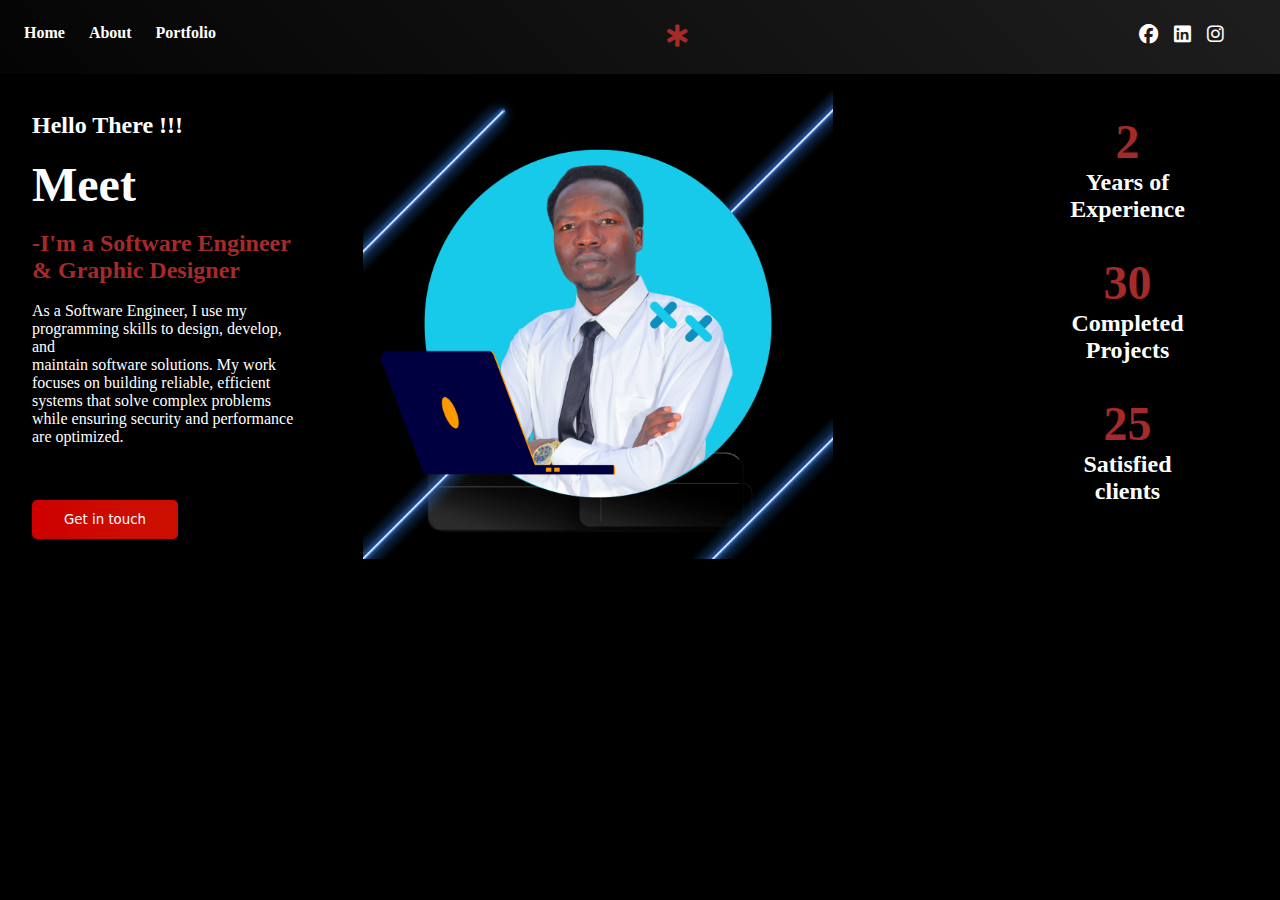
<file: index.html>
<!DOCTYPE html>
<html lang="en">
<head>
    <meta charset="UTF-8">
    <meta name="viewport" content="width=device-width, initial-scale=1.0">
    <title>Yunis's Resume</title>
    <link rel="stylesheet" href="https://cdnjs.cloudflare.com/ajax/libs/font-awesome/6.6.0/css/all.min.css">
    <link rel="stylesheet" href="index.css">
    <link rel="icon" href="images/favicon.png" type="image/png">
</head>
<body>
    <header>
        <div class="topbar">
            <div class="links">
                <a href="#">Home</a>
                <a href="about.html">About</a>
                <a href="portfolio.html">Portfolio</a>
            </div>
            <div class="star">
                <i class="fa-solid fa-star-of-life"></i>
            </div>
            <div class="icons">
                <a href="https://www.facebook.com/dignitary.younis" target="_blank" aria-label="Facebook">
                    <i class="fa-brands fa-facebook"></i>
                </a>
                <a href="https://www.linkedin.com/in/kumi-yunis-928291289/" target="_blank" aria-label="LinkedIn">
                    <i class="fa-brands fa-linkedin"></i>
                </a>
                <a href="https://www.instagram.com/yunis_kumi?igsh=MW5hNDM2bzhvaThqNA%3D%3D&utm_source=qr" target="_blank" aria-label="Instagram">
                    <i class="fa-brands fa-instagram"></i>
                </a>
            </div>
        </div>
        
    </header>

    <div class="hero-section">
        <div class="greeting">
            <h2>Hello There !!!</h2>
            <br>
            <!-- <div class="name">
                <h1> <b> I'm Dignitary Yunis</b></h1>
            </div> -->
            <div class="name">
                <span id="typed-name"></span>
            </div>

            <br>
            <div class="hacker-title">
                <h2>-I'm a Software Engineer & Graphic Designer</h2>
            </div>
            <br>
            <p>As a Software Engineer, I use my programming skills to design, develop, and <br>
                maintain software solutions. My work focuses on building reliable, efficient <br>
                systems that solve complex problems while ensuring security and performance are optimized.</p>
            <br><br><br>
            <div class="btn">
                <a href="https://www.linkedin.com/in/kumi-yunis-928291289/" target="_blank">
                    <button>Get in touch</button>
                </a>
            </div>
        </div>
        <div class="img">
            <img src="images/Yunis profile.png" alt="My profile">
        </div>

        <div class="projects">
            <div class="experience">2</div>
            <div class="text"><h2>Years of Experience</h2></div>
            
            <div class="experience">30</div>
            <div class="text"><h2>Completed Projects</h2></div>

            <div class="experience">25</div>
            <div class="text"><h2>Satisfied clients</h2></div>
        </div>
    </div>

    <script src="javascript.js"></script>   
</body>
</html>
</file>
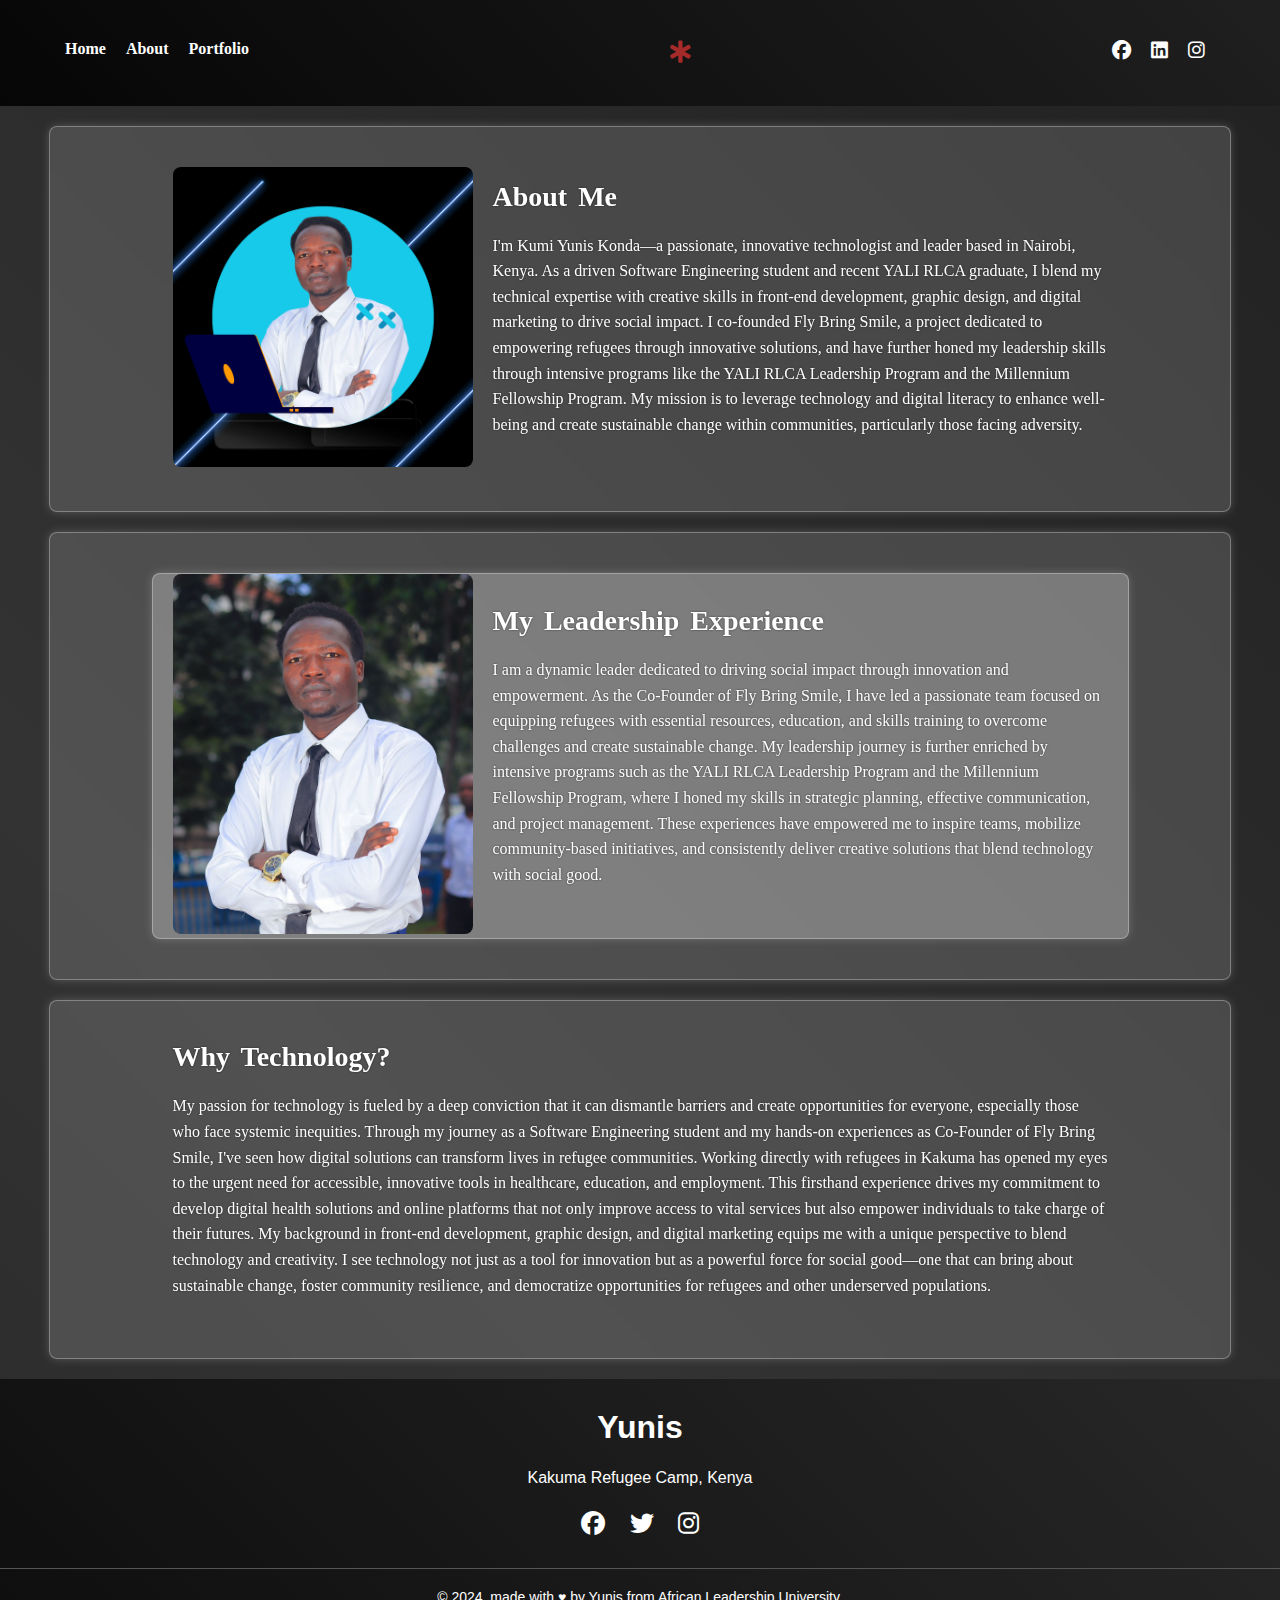
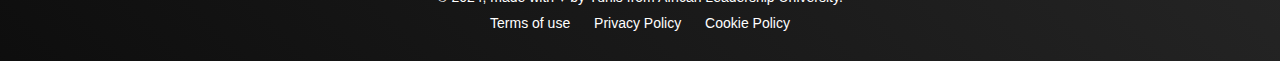
<file: about.html>
<!DOCTYPE html>
<html lang="en">
<head>
    <meta charset="UTF-8">
    <meta name="viewport" content="width=device-width, initial-scale=1.0">
    <title>Yunis's Site</title>
    <link rel="icon" href="images/favicon.png" type="image/png">
    <link rel="stylesheet" href="https://cdnjs.cloudflare.com/ajax/libs/font-awesome/6.6.0/css/all.min.css">
    <link rel="stylesheet" href="about.css">
</head>
<body>
    <header>
        <div class="topbar">
            <div class="links">
                <a href="index.html">Home</a>
                <a href="#">About</a>
                <a href="portfolio.html">Portfolio</a>
            </div>
            <div class="star">
                <i class="fa-solid fa-star-of-life"></i>
            </div>
            <div class="icons">
                <a href="https://www.facebook.com/dignitary.younis" target="_blank" aria-label="Facebook">
                    <i class="fa-brands fa-facebook"></i>
                </a>
                <a href="https://www.linkedin.com/in/kumi-yunis-928291289/" target="_blank" aria-label="LinkedIn">
                    <i class="fa-brands fa-linkedin"></i>
                </a>
                <a href="https://www.instagram.com/yunis_kumi?igsh=MW5hNDM2bzhvaThqNA%3D%3D&utm_source=qr" target="_blank" aria-label="Instagram">
                    <i class="fa-brands fa-instagram"></i>
                </a>
            </div>
        </div>
        
    </header>

    <!-- <section class="about-section">
        <div class="container">
            <h2>About Me</h2>
            <p>
                Hi! I’m Kumi Yunis Konda, a passionate digital innovator and advocate for refugee empowerment. I am committed to using technology 
                and education to transform the lives of underserved communities, particularly refugees.
            </p>
            <p>
                As a recent graduate of the YALI RLCA Leadership Program and Co-Founder of <strong>Fly Bring Smile</strong>, 
                I have had the privilege of leading a dedicated team to create opportunities for refugees through skills training, 
                digital literacy, and creative empowerment initiatives. I believe that with the right resources and education, 
                we can unlock the potential within refugee communities to drive positive change.
            </p>
            <p>
                Currently, I am pursuing two academic degrees: a Bachelor’s in Software Engineering from 
                <strong>African Leadership University (Kigali, Rwanda)</strong> and an Associate of Science in Communication 
                from <strong>Southern New Hampshire University</strong>. My goal is to bridge the gap between technology 
                and social impact, particularly in the areas of digital health and community development.
            </p>
        </div>
    </section> -->

    <section class="about-section">
        <div class="container about-content">
            <div class="about-image">
                <img src="images/Yunis profile.png" alt="About Me">
            </div>
            <div class="about-text">
                <h2>About Me</h2>
                <p>
                    I'm Kumi Yunis Konda—a passionate, innovative technologist and leader based in Nairobi, Kenya. As a driven Software Engineering student and recent YALI RLCA graduate, I blend my technical expertise with creative skills in front-end development, graphic design, and digital marketing to drive social impact. I co-founded Fly Bring Smile, a project dedicated to empowering refugees through innovative solutions, and have further honed my leadership skills through intensive programs like the YALI RLCA Leadership Program and the Millennium Fellowship Program. My mission is to leverage technology and digital literacy to enhance well-being and create sustainable change within communities, particularly those facing adversity.
                </p>
            </div>
        </div>
    </section>

    <!-- <section class="story-section">
        <div class="container">
            <h2>My Story</h2>
            <p>
                I began my journey as a child in Sudan, but due to conflict, I found myself displaced, living as a refugee in Kenya. 
                Growing up in the <strong>Kakuma Refugee Camp</strong>, I saw firsthand the challenges that refugees face—limited 
                access to digital education and opportunities. However, these challenges ignited a passion within me to be part 
                of the solution.
            </p>
            <p>
                In 2020, I co-founded <strong>Fly Bring Smile</strong>, a youth-led initiative focused on uplifting the spirits 
                and futures of young refugees. Whether it’s through skills training and providing access to digital tools, our 
                mission is to inspire hope and equip people with the tools they need to shape their future.
            </p>
        </div>
    </section> -->

    <section class="story-section">
        <div class="container experience-content">
            <div class="experience-image">
                <img src="images/ky.jpg" alt="My Leadership Experience">
            </div>
            <div class="experience-text">
                <h2>My Leadership Experience</h2>
                <p>
                    I am a dynamic leader dedicated to driving social impact through innovation and empowerment. As the Co-Founder of Fly Bring Smile, I have led a passionate team focused on equipping refugees with essential resources, education, and skills training to overcome challenges and create sustainable change. My leadership journey is further enriched by intensive programs such as the YALI RLCA Leadership Program and the Millennium Fellowship Program, where I honed my skills in strategic planning, effective communication, and project management. These experiences have empowered me to inspire teams, mobilize community-based initiatives, and consistently deliver creative solutions that blend technology with social good.
                </p>
            </div>
        </div>
    </section>

    <section class="why-tech-section">
        <div class="container">
            <h2>Why Technology?</h2>
            <p>
                My passion for technology is fueled by a deep conviction that it can dismantle barriers and create opportunities for everyone, especially those who face systemic inequities. Through my journey as a Software Engineering student and my hands-on experiences as Co-Founder of Fly Bring Smile, I've seen how digital solutions can transform lives in refugee communities.

                Working directly with refugees in Kakuma has opened my eyes to the urgent need for accessible, innovative tools in healthcare, education, and employment. This firsthand experience drives my commitment to develop digital health solutions and online platforms that not only improve access to vital services but also empower individuals to take charge of their futures.

                My background in front-end development, graphic design, and digital marketing equips me with a unique perspective to blend technology and creativity. I see technology not just as a tool for innovation but as a powerful force for social good—one that can bring about sustainable change, foster community resilience, and democratize opportunities for refugees and other underserved populations.
            </p>
        </div>
    </section>
    
    
    <footer class="footer">
        <div class="footer-content">
            <h1 class="footer-logo">Yunis</h1>
            <p>Kakuma Refugee Camp, Kenya</p>
            <div class="footer-social">
                <a href="https://www.facebook.com/dignitary.younis" aria-label="Facebook"><i class="fa-brands fa-facebook"></i></a>
                <a href="https://x.com/komiyounis" aria-label="Twitter"><i class="fa-brands fa-twitter"></i></a>
                <a href="https://www.instagram.com/yunis_kumi?igsh=MW5hNDM2bzhvaThqNA%3D%3D&utm_source=qr" aria-label="Instagram"><i class="fa-brands fa-instagram"></i></a>
            </div>
        </div>
        <div class="footer-bottom">
            <p>© 2024, made with ♥ by Yunis from African Leadership University.</p>
            <ul class="footer-links">
                <li><a href="#">Terms of use</a></li>
                <li><a href="#">Privacy Policy</a></li>
                <li><a href="#">Cookie Policy</a></li>
            </ul>
        </div>
    </footer>
    
</body>
</html>
</file>
<file: about.css>
/*  */

/* general styling  */

* {
    margin: 0;
    padding: 0;
}

body {
    background: linear-gradient(45deg, #000, #333, #000);
    background-size: 400% 400%;
    animation: gradientAnimation 15s ease infinite;
    font-family: 'Times New Roman', Times, serif;
}

.topbar {
    display: flex;
    justify-content: space-between;
    padding: 40px;
    background-color: black;
}

.icons {
    display: flex;
    color: white;
    margin-right: 35px;
    gap: 20px;
    font-size: 1.2rem;
    cursor: pointer;
}

.icons a{
    color: white;
}

.star {
    color: brown;
    text-align: center;
    font-size: 1.4rem;
    font-weight: bold;
}

.icons :hover {
    color: brown;
}

.links {
    display: flex;
    gap: 20px;
    margin-left: 25px;
    font-size: 1.0rem;
}

.links a {
    color: white;
    text-decoration: none;
    font-weight: bold;
}

.links a:hover {
    color: brown;
}

/* Gradient Animation */
@keyframes gradientAnimation {
    0% {
        background-position: 0% 50%;
    }
    50% {
        background-position: 100% 50%;
    }
    100% {
        background-position: 0% 50%;
    }
}

/* Footer Container */
.footer {
    background-color: #000; 
    color: white; 
    padding: 30px 0; /* Top and bottom padding */
    text-align: center;
    font-family: 'Arial', sans-serif;
}

/* Footer Content */
.footer-content {
    margin-bottom: 30px; /* Space between content and footer bottom */
}

.footer-logo {
    font-size: 32px;
    font-weight: bold;
    margin-bottom: 10px;
}

.footer-content p {
    margin: 10px 0;
    font-size: 16px;
    line-height: 1.5;
}

/* Social Icons */
.footer-social {
    margin-top: 20px;
}

.footer-social a {
    color: white;
    margin: 0 10px;
    font-size: 24px;
    text-decoration: none;
    transition: color 0.3s ease;
}

.footer-social a:hover {
    color: #3498db; /* Hover effect (light blue) */
}

/* Footer Bottom */
.footer-bottom {
    border-top: 1px solid #555; /* Thin top border */
    padding-top: 20px;
    font-size: 14px;
}

/* Footer Links */
.footer-links {
    list-style-type: none;
    padding: 0;
    margin-top: 10px;
}

.footer-links li {
    display: inline;
    margin: 0 10px;
}

.footer-links a {
    color: white;
    text-decoration: none;
    transition: color 0.3s ease;
}

.footer-links a:hover {
    color: #3498db; 
}

.about-section {
    padding: 40px 0;
    border-radius: 8px;
    box-shadow: 0px 0px 10px rgba(0, 0, 0, 0.1);
    margin-bottom: 20px;
}

.about-section .container {
    width: 85%;
    max-width: 1100px;
    margin: 0 auto;
    padding: 0 20px;
}

.about-section h2 {
    font-size: 28px;
    /* color: #2c3e50; */
    color: white;
    margin-bottom: 20px;
}

.about-section p {
    font-size: 16px;
    line-height: 1.6;
    /* color: #333; */
    color: white;
    margin-bottom: 20px;
}

.about-section strong {
    font-weight: bold;
}


.story-section .container, 
.why-tech-section .container {
    width: 85%;
    max-width: 1100px;
    margin: 0 auto;
    padding: 0 20px;
}

.story-section h2, 
.why-tech-section h2 {
    font-size: 28px;
    /* color: #2c3e50; */
    color: white;
    margin-bottom: 20px;
}

.story-section p, 
.why-tech-section p {
    font-size: 16px;
    line-height: 1.6;
    /* color: #333; */
    color: white;
    margin-bottom: 20px;
}

.story-section strong, 
.why-tech-section strong {
    font-weight: bold;
}


/* Add styling for the About Me two-column layout */
.about-content {
    display: flex;
    align-items: center;
    gap: 20px;
    padding: 20px 0;
}

.about-image img {
    width: 100%;
    max-width: 300px;
    border-radius: 8px;
}

.about-text {
    flex: 1;
}

/* Ensure responsiveness for smaller screens */
@media (max-width: 768px) {
    .about-content {
        flex-direction: column;
        text-align: center;
    }
    .about-image img {
        max-width: 80%;
        margin: 0 auto;
    }
}

.story-section {
    display: flex;
    align-items: center;
    gap: 20px;
    background: rgba(255, 255, 255, 0.15);
    border: 1px solid rgba(255, 255, 255, 0.3);
    backdrop-filter: blur(8px);
    padding: 40px;
    border-radius: 8px;
    box-shadow: 0 0 10px rgba(255, 255, 255, 0.2);
    max-width: 1100px;
    margin: 20px auto;
}


.experience-image img {
    width: 100%;
    max-width: 300px;
    border-radius: 8px;
}

.experience-text {
    flex: 1;
}

/* Ensure responsiveness for smaller screens */
@media (max-width: 768px) {
    .experience-content {
        flex-direction: column;
        text-align: center;
    }
    .experience-image img {
        max-width: 80%;
        margin: 0 auto;
    }
}

/* Add red underline on hover to all headings and improve word spacing */
h1, h2, h3, h4, h5, h6 {
    display: inline-block;
    word-spacing: 4px;
    transition: text-decoration-color 0.3s ease;
}

h1:hover, h2:hover, h3:hover, h4:hover, h5:hover, h6:hover {
    text-decoration: underline;
    text-decoration-color: red;
}

/* Update section backgrounds with a glassmorphism effect for a more appealing, shining look */
.about-section,
.why-tech-section,
.experience-content {
    background: rgba(255, 255, 255, 0.15);
    border: 1px solid rgba(255, 255, 255, 0.3);
    backdrop-filter: blur(8px);
    padding: 40px;
    border-radius: 8px;
    box-shadow: 0 0 10px rgba(255, 255, 255, 0.2);
    max-width: 1100px;
    margin: 20px auto;
}

.experience-content {
    display: flex;
    align-items: center;
    gap: 20px;
}

/* Add a gradient background to the header section */
.topbar {
    background: linear-gradient(45deg, #000, #333, #000);
    background-size: 400% 400%;
    animation: gradientAnimation 15s ease infinite;
}

@keyframes gradientAnimation {
    0% {
        background-position: 0% 50%;
    }
    50% {
        background-position: 100% 50%;
    }
    100% {
        background-position: 0% 50%;
    }
}

/* Add a gradient background to the footer section */
.footer {
    background: linear-gradient(45deg, #000, #333, #000);
    background-size: 400% 400%;
    animation: gradientAnimation 15s ease infinite;
}

@keyframes gradientAnimation {
    0% {
        background-position: 0% 50%;
    }
    50% {
        background-position: 100% 50%;
    }
    100% {
        background-position: 0% 50%;
    }
}

/* Add a hover effect to the navigation links */
.links a:hover {
    color: #3498db;
}

/* Add a hover effect to the social media icons */
.footer-social a:hover {
    color: #3498db;
}

/* Add a hover effect to the navigation dropdown menu */
.dropdown-content a:hover {
    background-color: #f9f9f9;
    color: #333;
}

/* Add a hover effect to the footer social media icons */
.footer-social a:hover {
    color: #3498db;
}

/* Enhance text readability on glassmorphism backgrounds with softer text shadow */
.about-section,
.why-tech-section,
.experience-content {
    color: #fff; /* white text for contrast */
    text-shadow: 0 0 2px rgba(0, 0, 0, 0.6);
}
</file>
<file: index.css>
/* Reset styles for consistency across browsers */
* {
    margin: 0;
    padding: 0;
    box-sizing: border-box;
}

body {
    background-color: black;
    font-family: 'Times New Roman', Times, serif;
    /* line-height: 1.6; */
    color: white;
}

/* Styling the header section */
.topbar {
    display: flex;
    justify-content: space-between;
    padding: 1.5rem;
}

.icons {
    display: flex;
    gap: 1rem;
    font-size: 1.2rem;
    margin-right: 2rem;
}

.icons a {
    color: white;
    transition: color 0.3s ease;
}

.icons a:hover {
    color: brown;
}

.star {
    color: brown;
    text-align: center;
    font-size: 1.4rem;
    font-weight: bold;
}

.links {
    display: flex;
    gap: 1.5rem;
}

.links a {
    color: white;
    text-decoration: none;
    font-weight: bold;
    transition: color 0.3s ease;
}

.links a:hover {
    color: brown;
}

/* Hero Section */
.hero-section {
    display: flex;
    gap: 2rem;
    padding: 0.5rem;
    align-items: center;
    /* padding-top: 0.6rem; */
}

.img img {
    max-width: 80%; /* Ensure image scales responsively */
    height: auto;
}

.greeting {
    padding: 1.5rem;
}
.name {
    font-size: 3rem;
    font-weight: bold;
}

.btn button {
    cursor: pointer;
    font-family: "system-ui";
    color: white;
    padding: 0.75rem 2rem;
    border-radius: 5px;
    background: linear-gradient(90deg, rgb(204, 0, 0) 0%, rgb(204, 14, 0) 64%);
    transition: background-color 0.3s ease, transform 0.3s ease;
    border: none;
}

.btn button:hover {
    background-color: white;
    color: black;
    transform: scale(1.05);
}

.hacker-title h2 {
    color: brown;
}

/* Projects section */
.projects {
    text-align: center;
    margin: 0 5%;
    padding: 2rem 0;
}

.text {
    white-space: normal; /* Allow text to wrap on small screens */
    padding: 1.5rem;
    font-size: 1rem;
    padding-bottom: 2rem;
}

.experience {
    font-size: 3rem; /* Adjusted for responsiveness */
    margin-bottom: -1.5rem;
    color: brown;
    font-weight: bold;
}

/* Responsive Media Queries */
@media (max-width: 768px) {
    .topbar {
        padding: 1rem;
    }

    .links {
        gap: 1rem;
    }

    .hero-section {
        flex-direction: column;
        align-items: center;
        text-align: center; /* Center-align content on smaller screens */
        padding: 2rem;
    }

    .img img {
        width: 100%; /* Ensure image scales for smaller screens */
    }

    .name {
        font-size: 1.8rem;
    }

    .experience {
        font-size: 2.5rem;
    }
}

@media (max-width: 480px) {
    .topbar {
        padding: 1rem;
        flex-direction: column; /* Stack topbar items vertically */
        align-items: center;
    }

    .links {
        gap: 0.5rem;
        font-size: 0.9rem;
    }

    .name {
        font-size: 1.6rem;
    }

    .experience {
        font-size: 2rem;
    }
}

/* add some gradients and animations to the buttons and links to make them more interactive. */

.btn button {
    background: linear-gradient(90deg, rgb(204, 0, 0) 0%, rgb(204, 14, 0) 64%);
    transform: scale(1);
}

.btn button:hover {
    background: linear-gradient(90deg, rgb(204, 0, 0) 0%, rgb(204, 14, 0) 64%);
    transform: scale(1.05);
}

.links a {
    color: white;
    transition: color 0.3s ease;
}

.links a:hover {
    color: brown;
}

.topbar {
    background: linear-gradient(45deg, #000, #333, #000);
    background-size: 400% 400%;
    animation: gradientAnimation 15s ease infinite;
}

@keyframes gradientAnimation {
    0% {
        background-position: 0% 50%;
    }
    50% {
        background-position: 100% 50%;
    }
    100% {
        background-position: 0% 50%;
    }
}



/* make the site responsive by adding media queries to adjust the layout for smaller screens. */

@media (max-width: 768px) {
    .topbar {
        padding: 1rem;
    }

    .links {
        gap: 1rem;
    }

    .hero-section {
        flex-direction: column;
        align-items: center;
        text-align: center; /* Center-align content on smaller screens */
        padding: 2rem;
    }

    .img img {
        width: 100%; /* Ensure image scales for smaller screens */
    }

    .name {
        font-size: 1.8rem;
    }

    .experience {
        font-size: 2.5rem;
    }
}

@media (max-width: 480px) {
    .topbar {
        padding: 1rem;
        flex-direction: column; /* Stack topbar items vertically */
        align-items: center;
    }

    .links {
        gap: 0.5rem;
        font-size: 0.9rem;
    }

    .name {
        font-size: 1.6rem;
    }

    .experience {
        font-size: 2rem;
    }
}

/* add some gradients and animations to the buttons and links to make them more interactive. */

.btn button {
    background: linear-gradient(90deg, rgb(204, 0, 0) 0%, rgb(204, 14, 0) 64%);
    transform: scale(1);
}

.btn button:hover {
    background: linear-gradient(90deg, rgb(204, 0, 0) 0%, rgb(204, 14, 0) 64%);
    transform: scale(1.05);
}

.links a {
    color: white;
    transition: color 0.3s ease;
}

.links a:hover {
    color: brown;
}


/* Update shimmer effect to use a blue tinted gradient for better visibility on dark backgrounds */
.about-section::before,
.why-tech-section::before,
.experience-content::before {
    content: "";
    position: absolute;
    top: 0;
    left: -150%;
    width: 50%;
    height: 100%;
    background: linear-gradient(120deg, rgba(52,152,219,0) 0%, rgba(52,152,219,0.5) 50%, rgba(52,152,219,0) 100%);
    transform: skewX(-25deg);
    animation: shine 2s ease-in-out infinite;
}

@keyframes shine {
    0% {
        left: -150%;
    }
    100% {
        left: 150%;
    }
}

/* Add a drop shadow effect to the header for a more visually appealing appearance */
.header {
    box-shadow: 0 4px 6px rgba(0, 0, 0, 0.1);  
}
</file>
